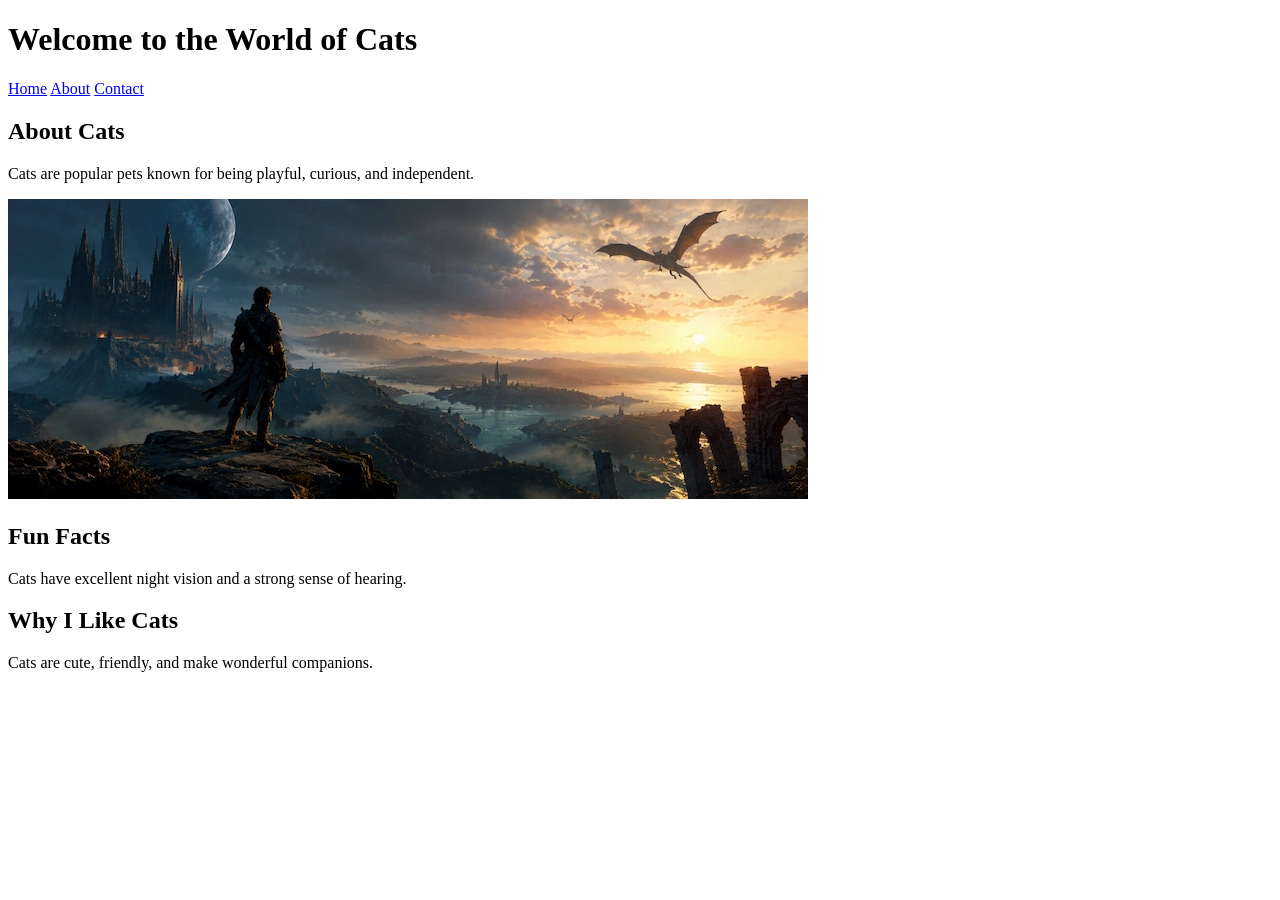
<file: w3/index.html>
<!DOCTYPE html>
<html lang="en">
<head>
    <title>All About Cats</title>
</head>
<body>
    <h1>Welcome to the World of Cats</h1>

    <nav id="menu">
        <a href="#home">Home</a>
        <a href="#about">About</a>
        <a href="#contact">Contact</a>
    </nav>

    <h2>About Cats</h2>
    <p>Cats are popular pets known for being playful, curious, and independent.</p>

    <img src="img/VideoGame-World-Lore-Impact.webp" alt="VideoGame World">

    <h2>Fun Facts</h2>
    <p>Cats have excellent night vision and a strong sense of hearing.</p>

    <h2>Why I Like Cats</h2>
    <p>Cats are cute, friendly, and make wonderful companions.</p>
</body>
</html>
</file>
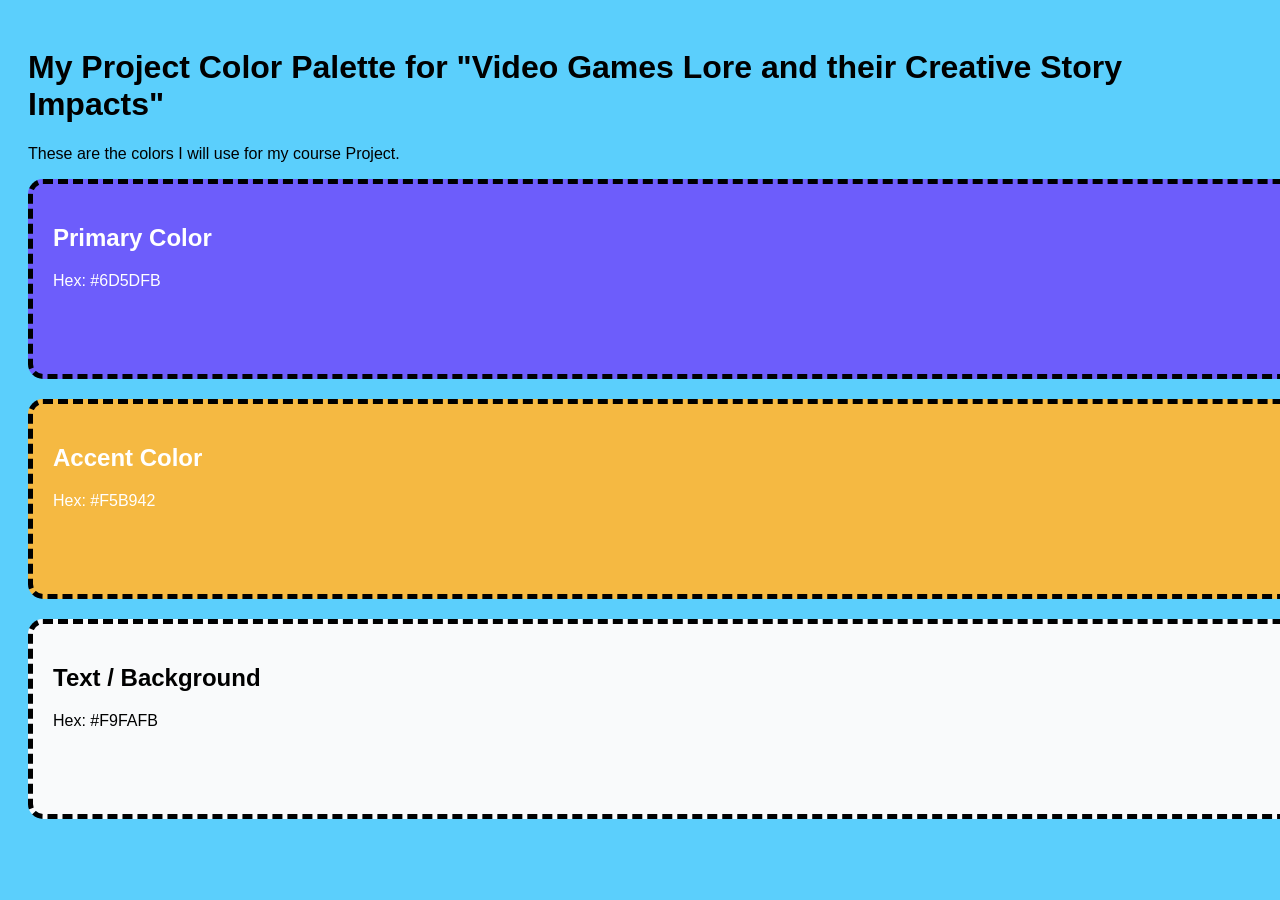
<file: w4/index.html>
<!DOCTYPE html>
<html lang="en">
<head>
    <meta charset="UTF-8">
    <title>My Project Palette</title>
    <link rel="stylesheet" href="css/style.css">
</head>
<body>

    <h1>My Project Color Palette for "Video Games Lore and their Creative Story Impacts"</h1>
    <p>These are the colors I will use for my course Project.</p>

    <div class="swatch primary">
        <h2>Primary Color</h2>
        <p>Hex: #6D5DFB</p>
    </div>

    <div class="swatch accent">
        <h2>Accent Color</h2>
        <p>Hex: #F5B942</p>
    </div>

    <div class="swatch text">
        <h2>Text / Background</h2>
        <p>Hex: #F9FAFB</p>
    </div>

</body>
</html>
</file>
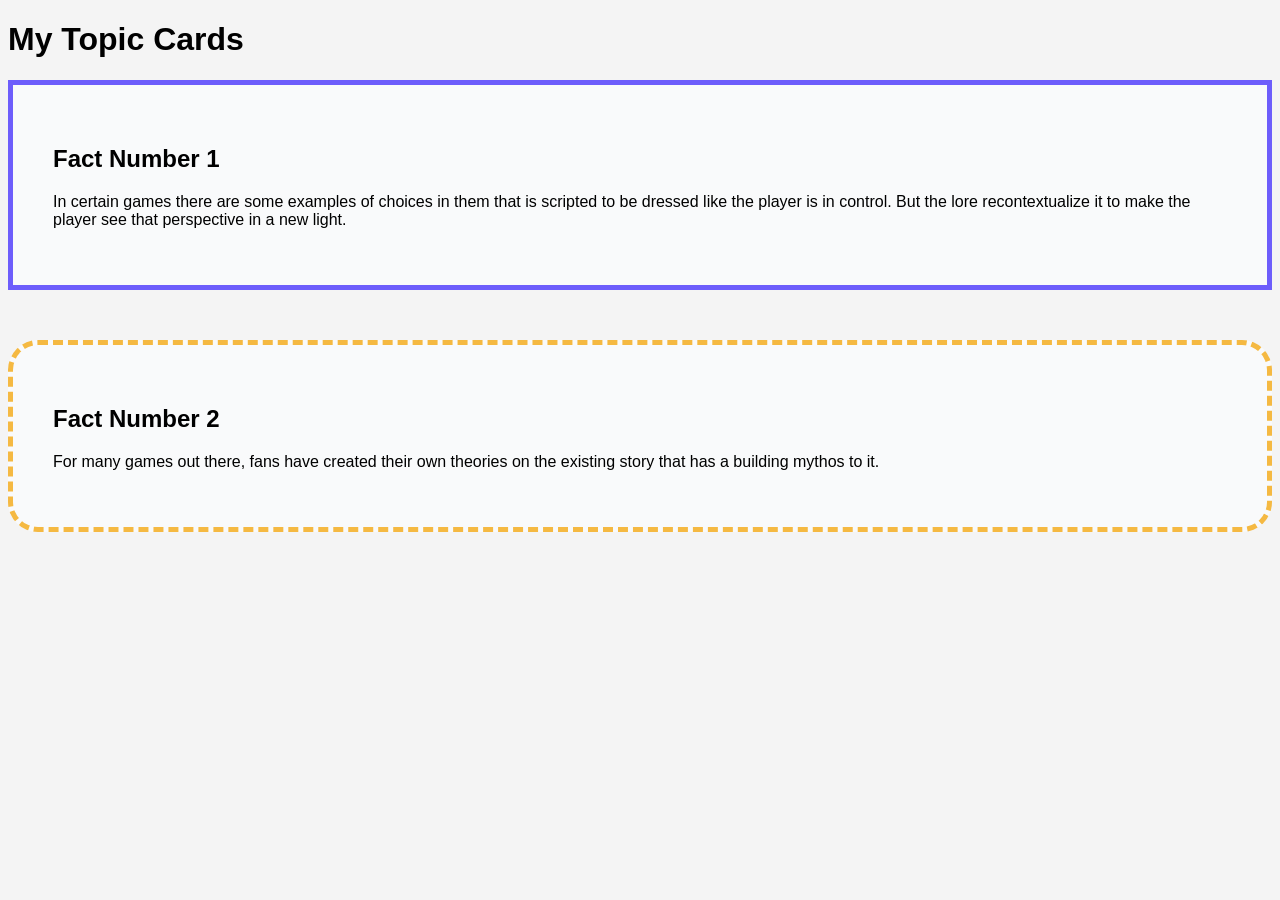
<file: w5/index.html>
<!DOCTYPE html>
<html lang="en">
<head>
    <meta charset="UTF-8">
    <title>Box Model Lab</title>
    <link rel="stylesheet" href="css/style.css">
</head>
<body>

    <h1>My Topic Cards</h1>

    <div class="card box-a">
        <h2>Fact Number 1</h2>
        <p>In certain games there are some examples of choices in them that is scripted to be dressed like the player is in control. But the lore recontextualize it to make the player see that perspective in a new light.</p>
    </div>

    <div class="card box-b">
        <h2>Fact Number 2</h2>
        <p>For many games out there, fans have created their own theories on the existing story that has a building mythos to it.</p>
    </div>

</body>
</html>
</file>
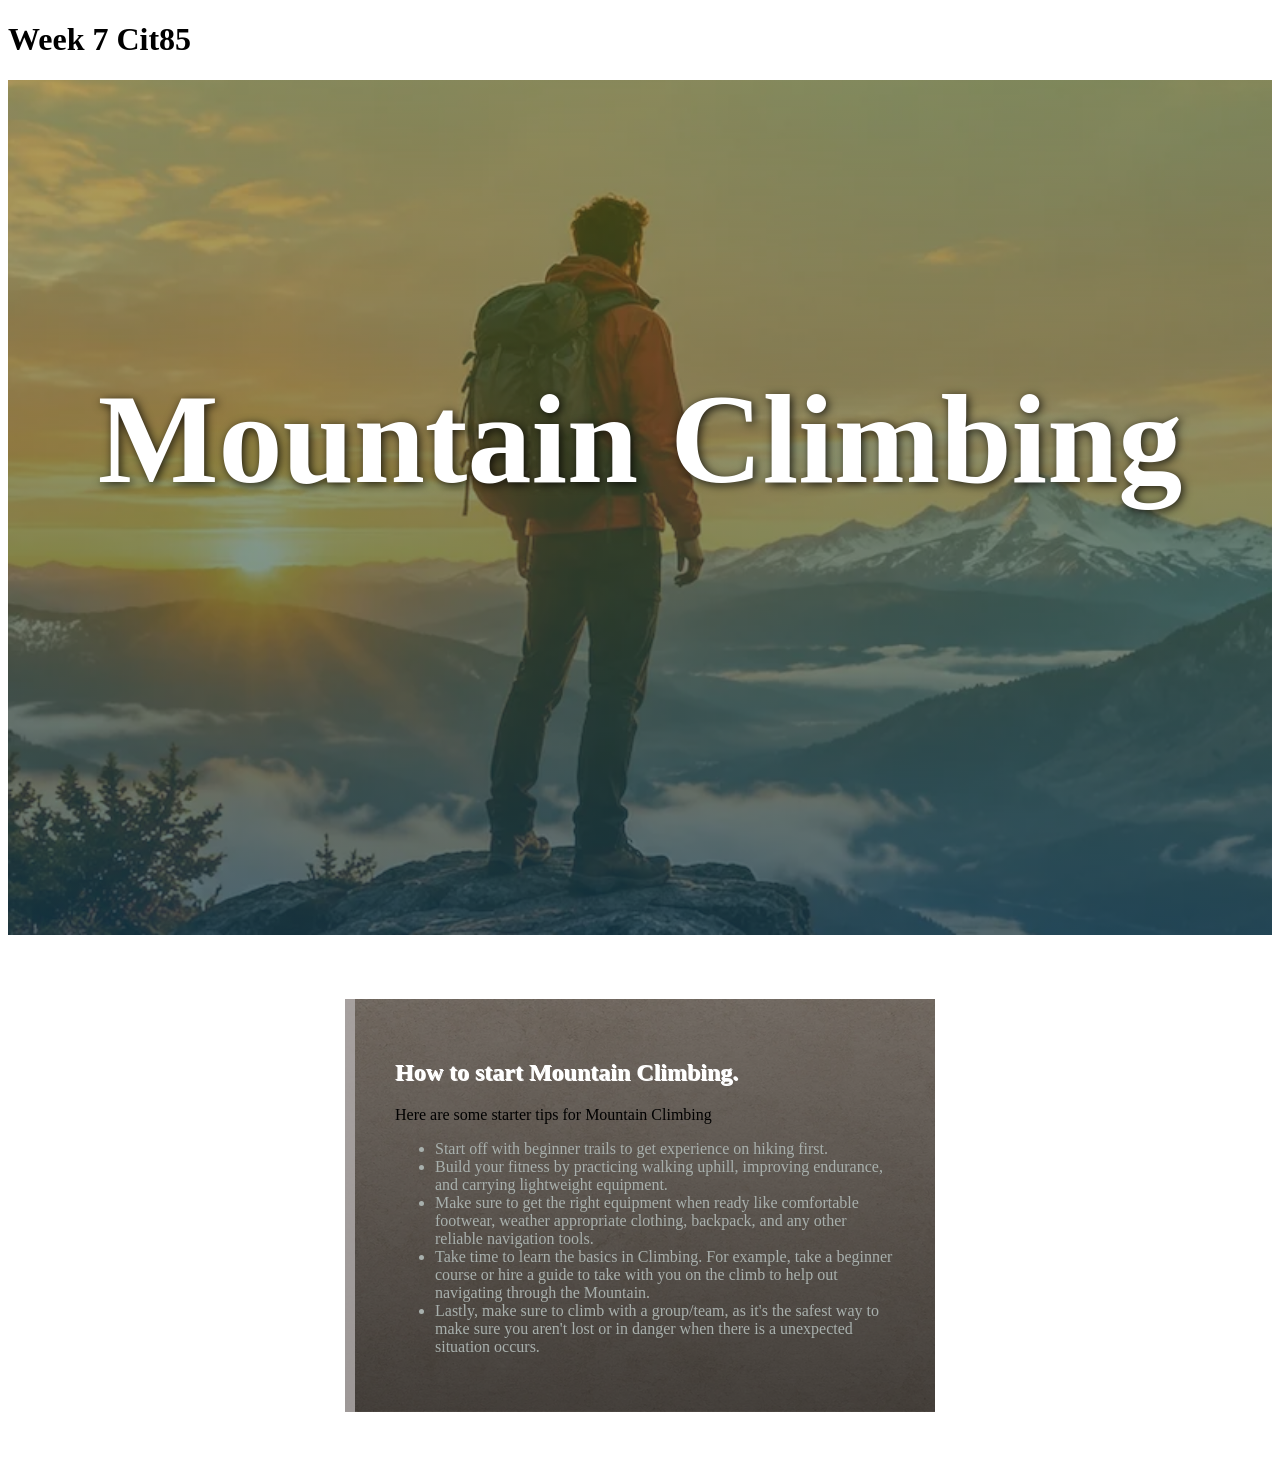
<file: w7/index.html>
<!DOCTYPE html>
<html lang="en">

<head>
    <title> Document</title>
    <link rel="stylesheet" href="style.css">
</head>

<body>
    <h1>Week 7 Cit85</h1>
    <section class="attendence-hero">
        <h2>Mountain Climbing </h2>
    </section>

    <article class="attendence-card">
        <h2> How to start Mountain Climbing.</h2>
        <p> Here are some starter tips for Mountain Climbing</p>
        <ul>
            <li> Start off with beginner trails to get experience on hiking first.</li>
            <li> Build your fitness by practicing walking uphill, improving endurance, and carrying lightweight
                equipment.</li>
            <li> Make sure to get the right equipment when ready like comfortable footwear, weather appropriate
                clothing, backpack, and any other reliable navigation tools.</li>
            <li> Take time to learn the basics in Climbing. For example, take a beginner course or hire a guide to take
                with you on the climb to help out navigating through the Mountain.</li>
            <li> Lastly, make sure to climb with a group/team, as it's the safest way to make sure you aren't lost or in
                danger when there is a unexpected situation occurs.</li>



        </ul>
    </article>





</body>






</html>
</file>
<file: w4/css/style.css>
/* General Page Styles */
body {
    font-family: Verdana, Tahoma, sans-serif;
    padding: 20px;
    background-color: #5bcffc; /* Default Gray */
}

/* SHARED STYLES: All boxes get these rules */
.swatch {
    height: 150px;
    width: 100%;
    margin-bottom: 20px;
    padding: 20px;
    border: 5px dashed black; /* Default Border */
    border-radius: 15px;
    color: white; /* Default text color inside boxes */
}

/* UNIQUE STYLES: Update the HEX codes below */

/* 1. Primary Color */
.primary {
    background-color: #6D5DFB; /* CHANGE THIS */
}

/* 2. Accent Color */
.accent {
    background-color: #F5B942; /* CHANGE THIS */
}

/* 3. Text/Light Color */
.text {
    background-color: #F9FAFB; /* CHANGE THIS */
    color: black; /* Dark text for light background */
}
</file>
<file: w5/css/style.css>
body {
    font-family: sans-serif;
    background-color: #f4f4f4;
}

/* 1. THE BASE COMPONENT: This targets BOTH boxes */
.card {
    background-color: #F9FAFB; /* CHANGE TO: Your Text/Background color */
    color: #000000;
    border-width: 5px;
    border-style: solid;
    padding: 40px;
}

/* 2. THE MODIFIERS: These give each box a unique border color */
.box-a {
    border-color: #6D5DFB; /* CHANGE TO: Your Primary color */
    margin-bottom: 50px;
}

.box-b {
    border-color: #F5B942; /* CHANGE TO: Your Accent color */
    border-radius: 30px;
    border-style: dashed;
}
/* DevTools Check: Padding is Green, Border is Yellow, Margin is Orange */
</file>
<file: w7/style.css>
.attendence-hero {
    min-height: 70vh;
    background-image: linear-gradient(rgba(114, 126, 29, 0.5), rgba(21, 67, 87, 0.7)), url(./images/hero-new.webp);
    background-size: cover;
    background-position: center 30%;
    text-align: center;
    padding-block: 20vh 5vh;
}

.attendence-hero h2 {
    color: white;
    font-size: 8rem;
    text-shadow: 2px 2px 10px rgb(0, 0, 0, 0.8);
    text-align: center;
}

.attendence-card {
    background-image: linear-gradient(rgba(0, 0, 0, 0.5), rgba(0, 0, 0, 0.7)), url(./images/texture-new.webp);
    background-size: cover;
    background-position: center bottom;
    max-width: 500px;
    margin: 4rem auto;
    border-left: 10px solid rgba(180, 176, 176, 0.8);
    padding: 40px;
}

.attendence-card h2 {
    color: white;
    text-shadow: 1px 1px 0px white;

}

.attendence-card ul {
    color: rgb(168, 176, 173);
}
</file>
